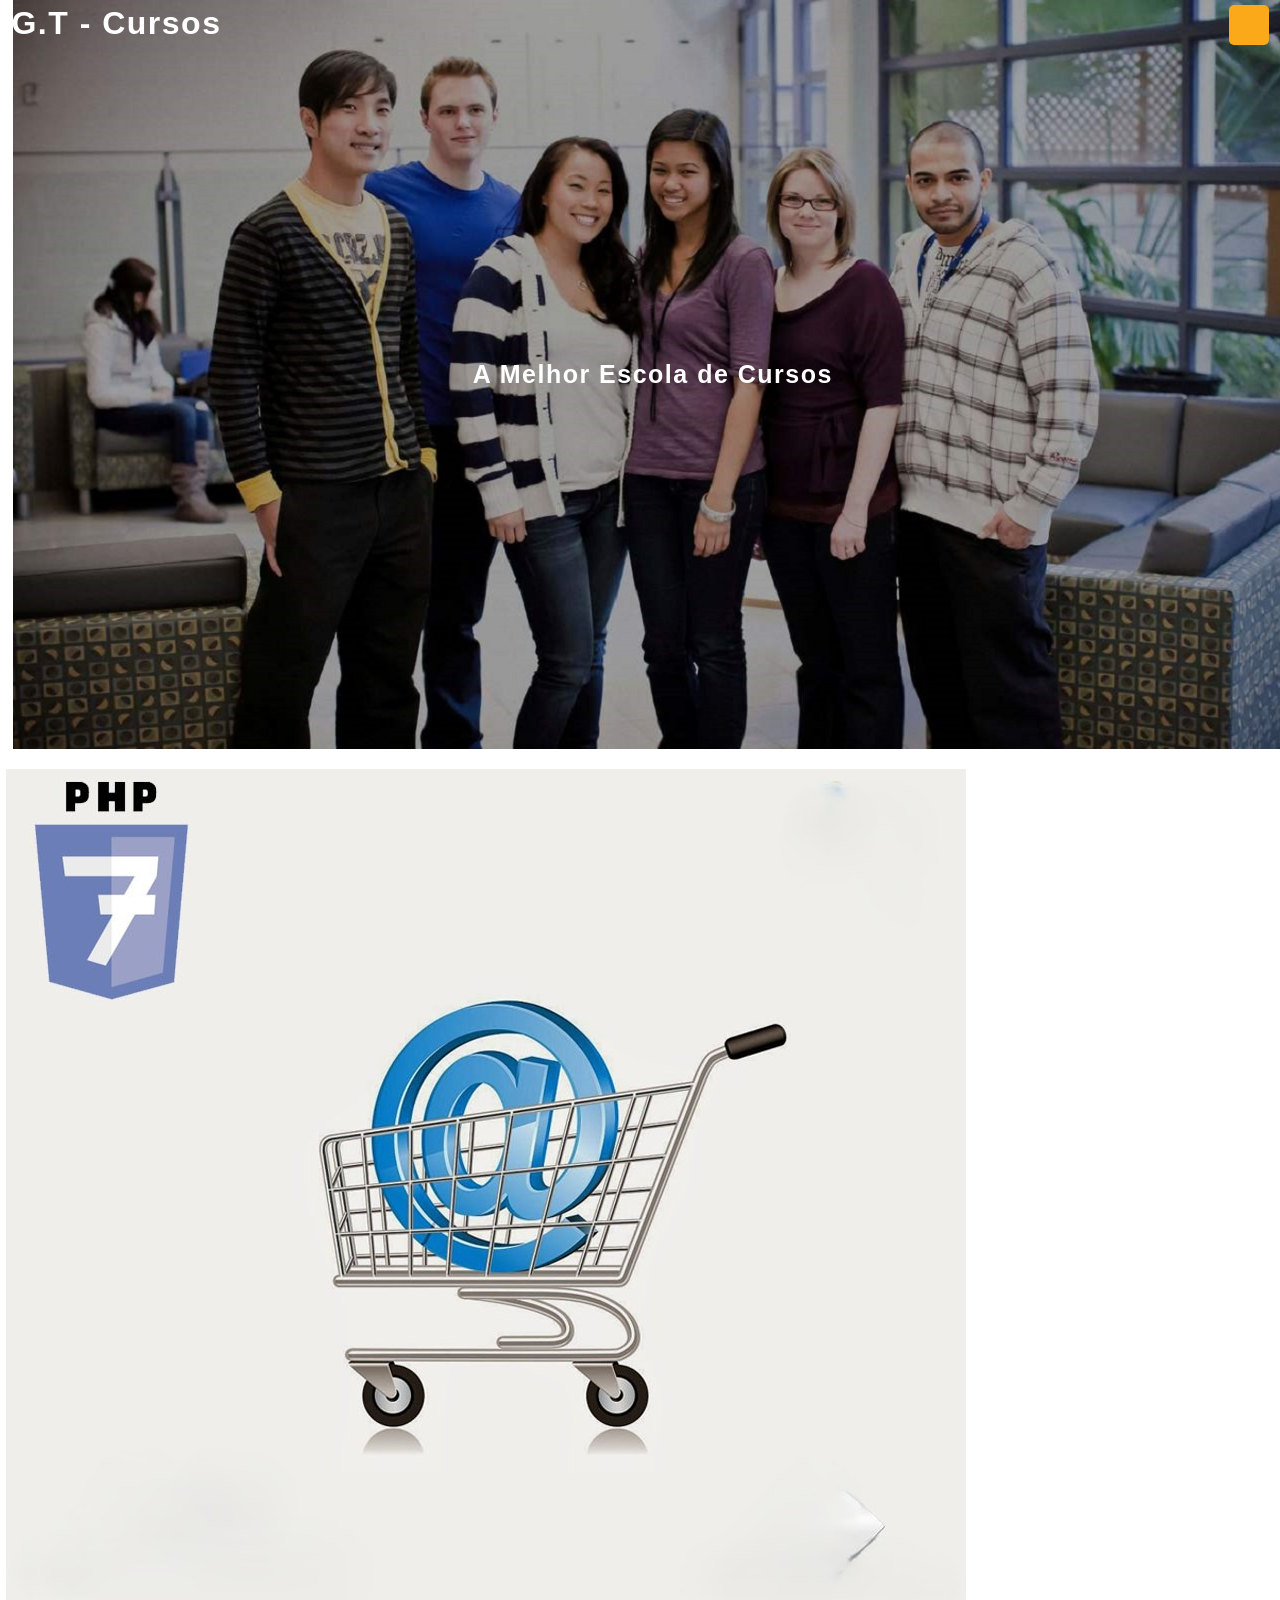
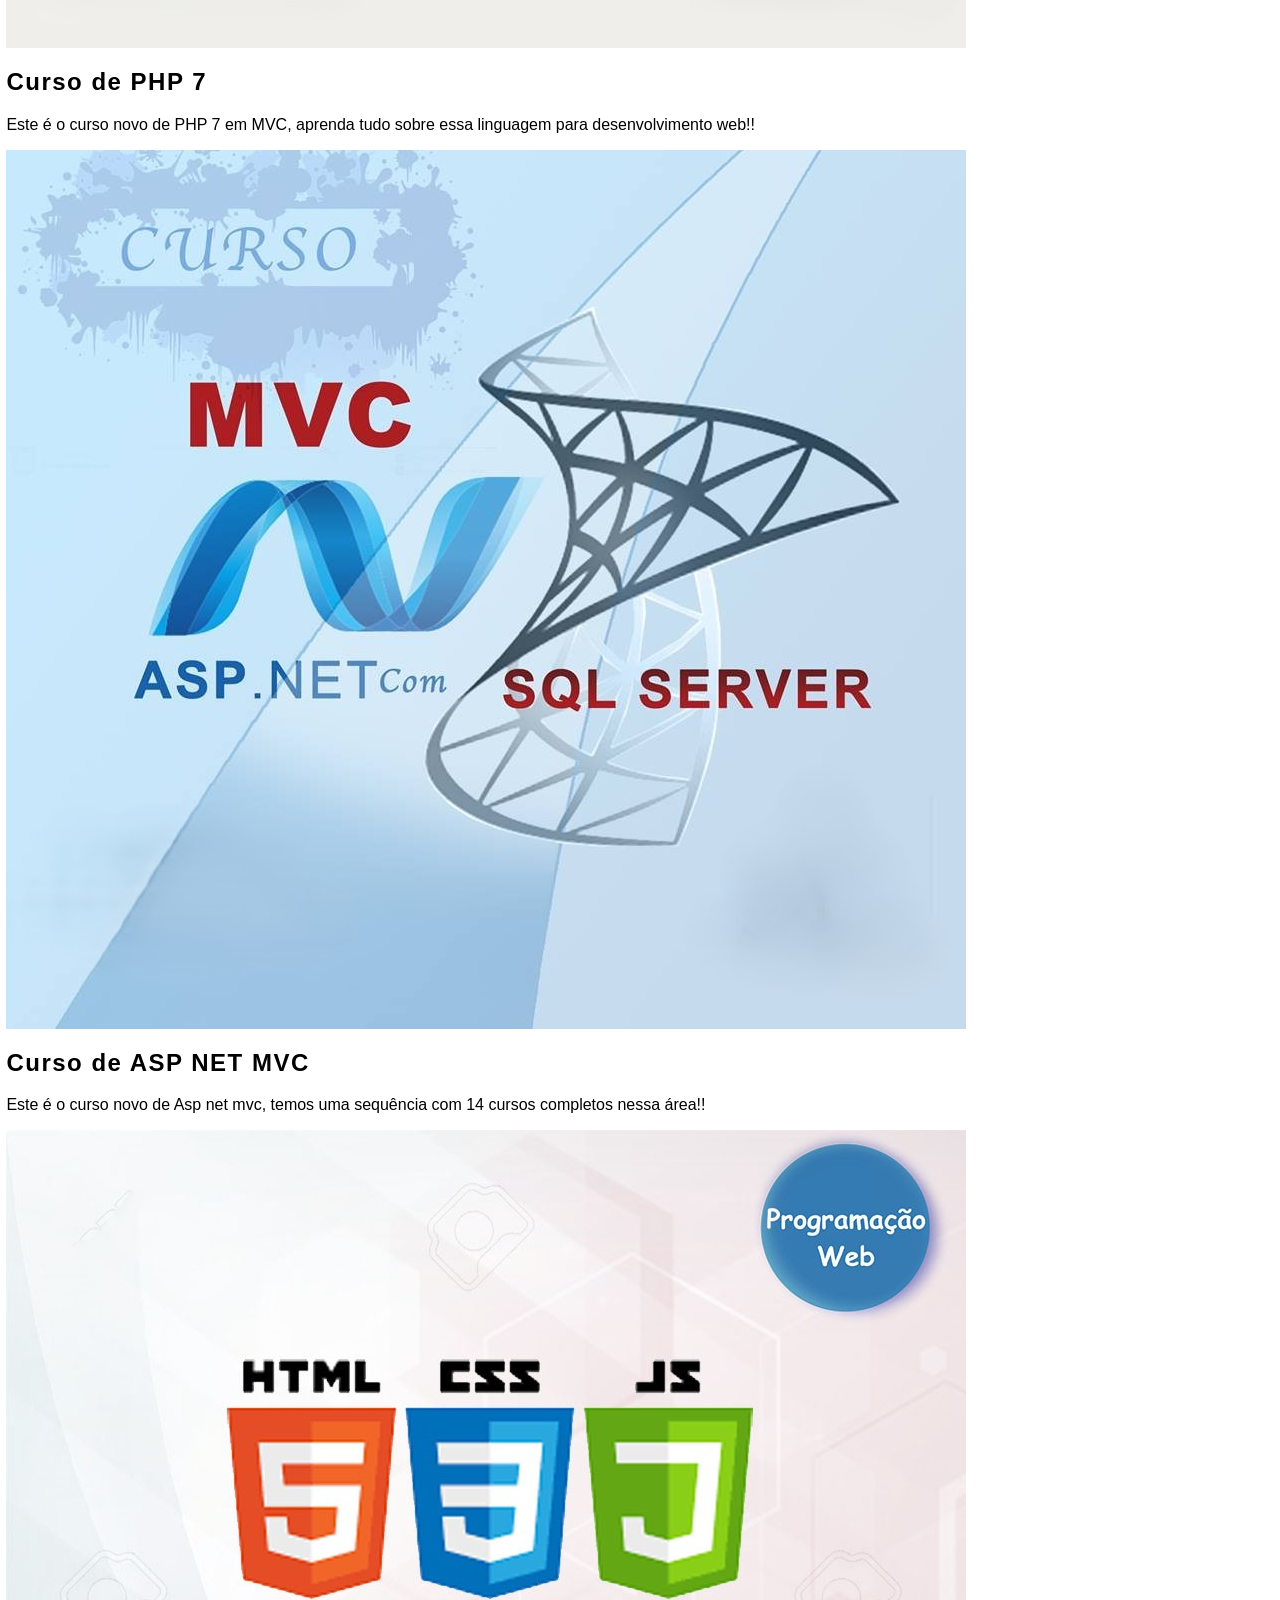
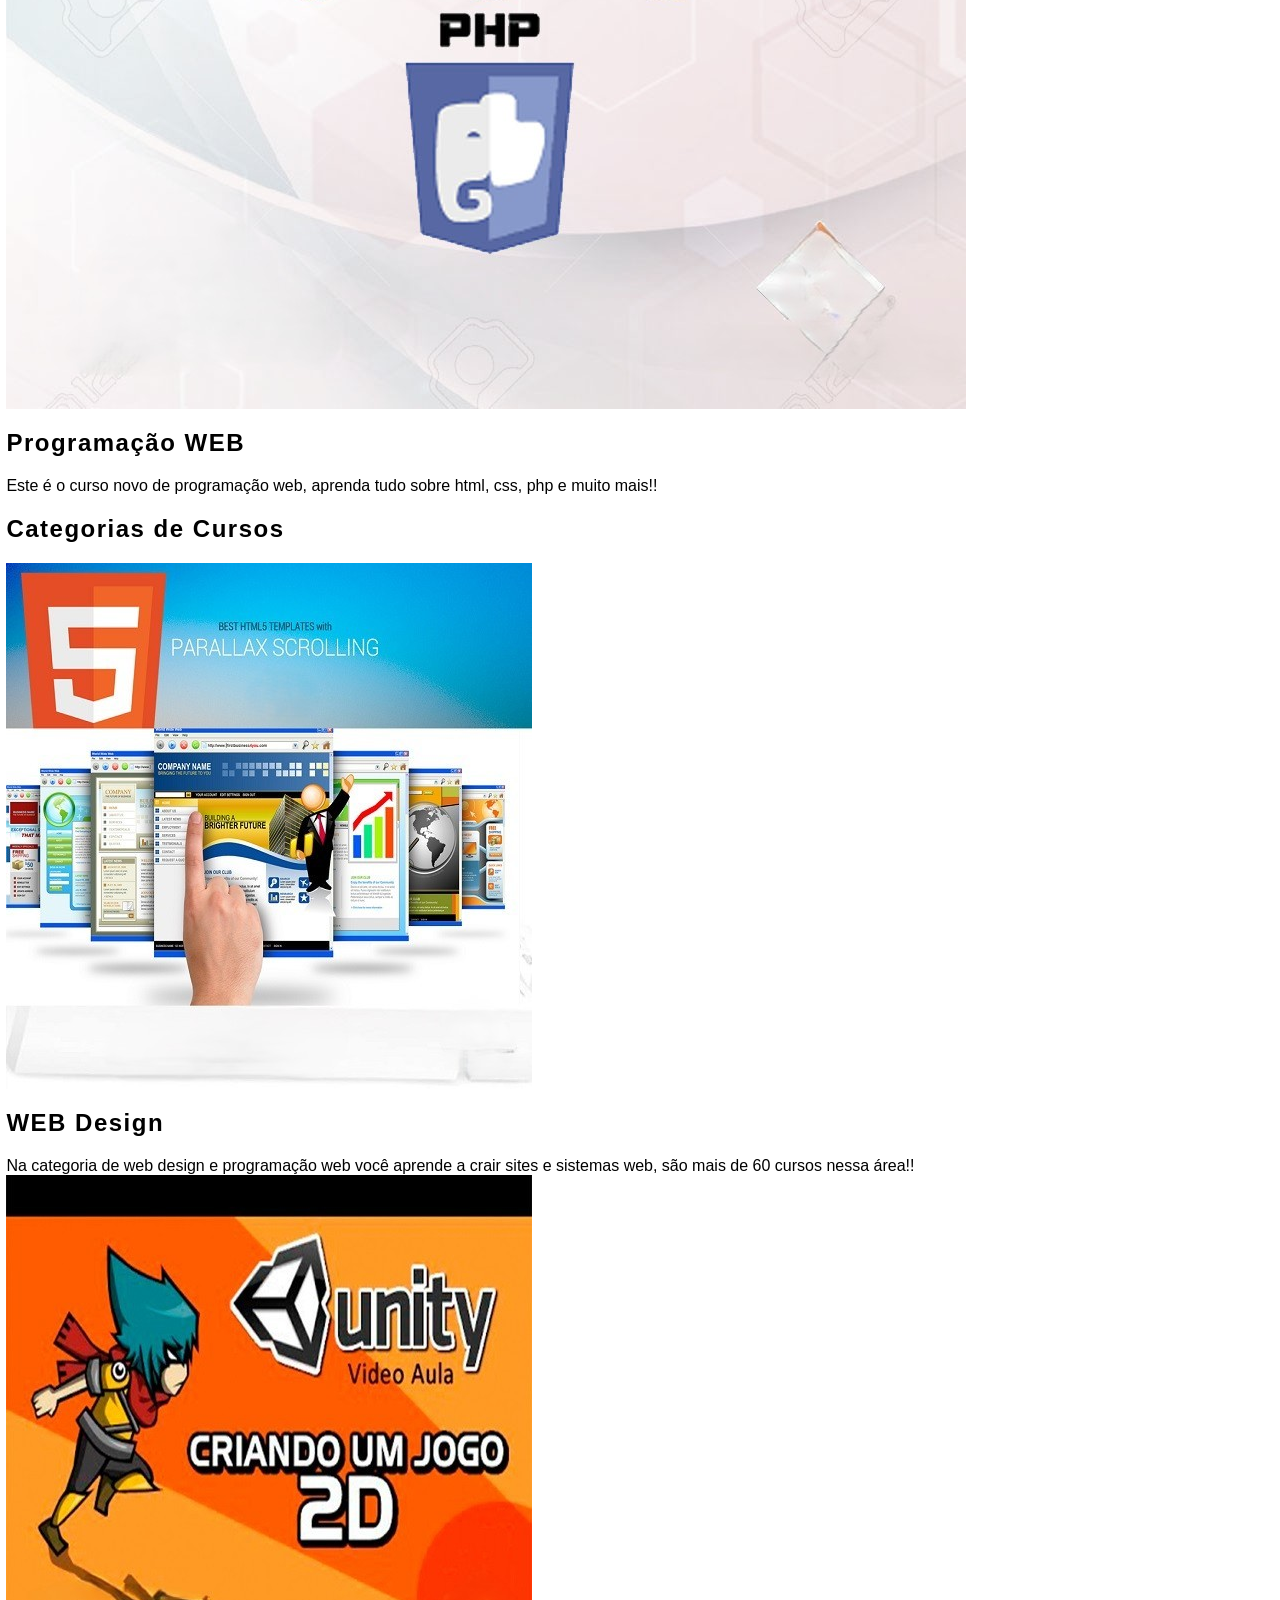
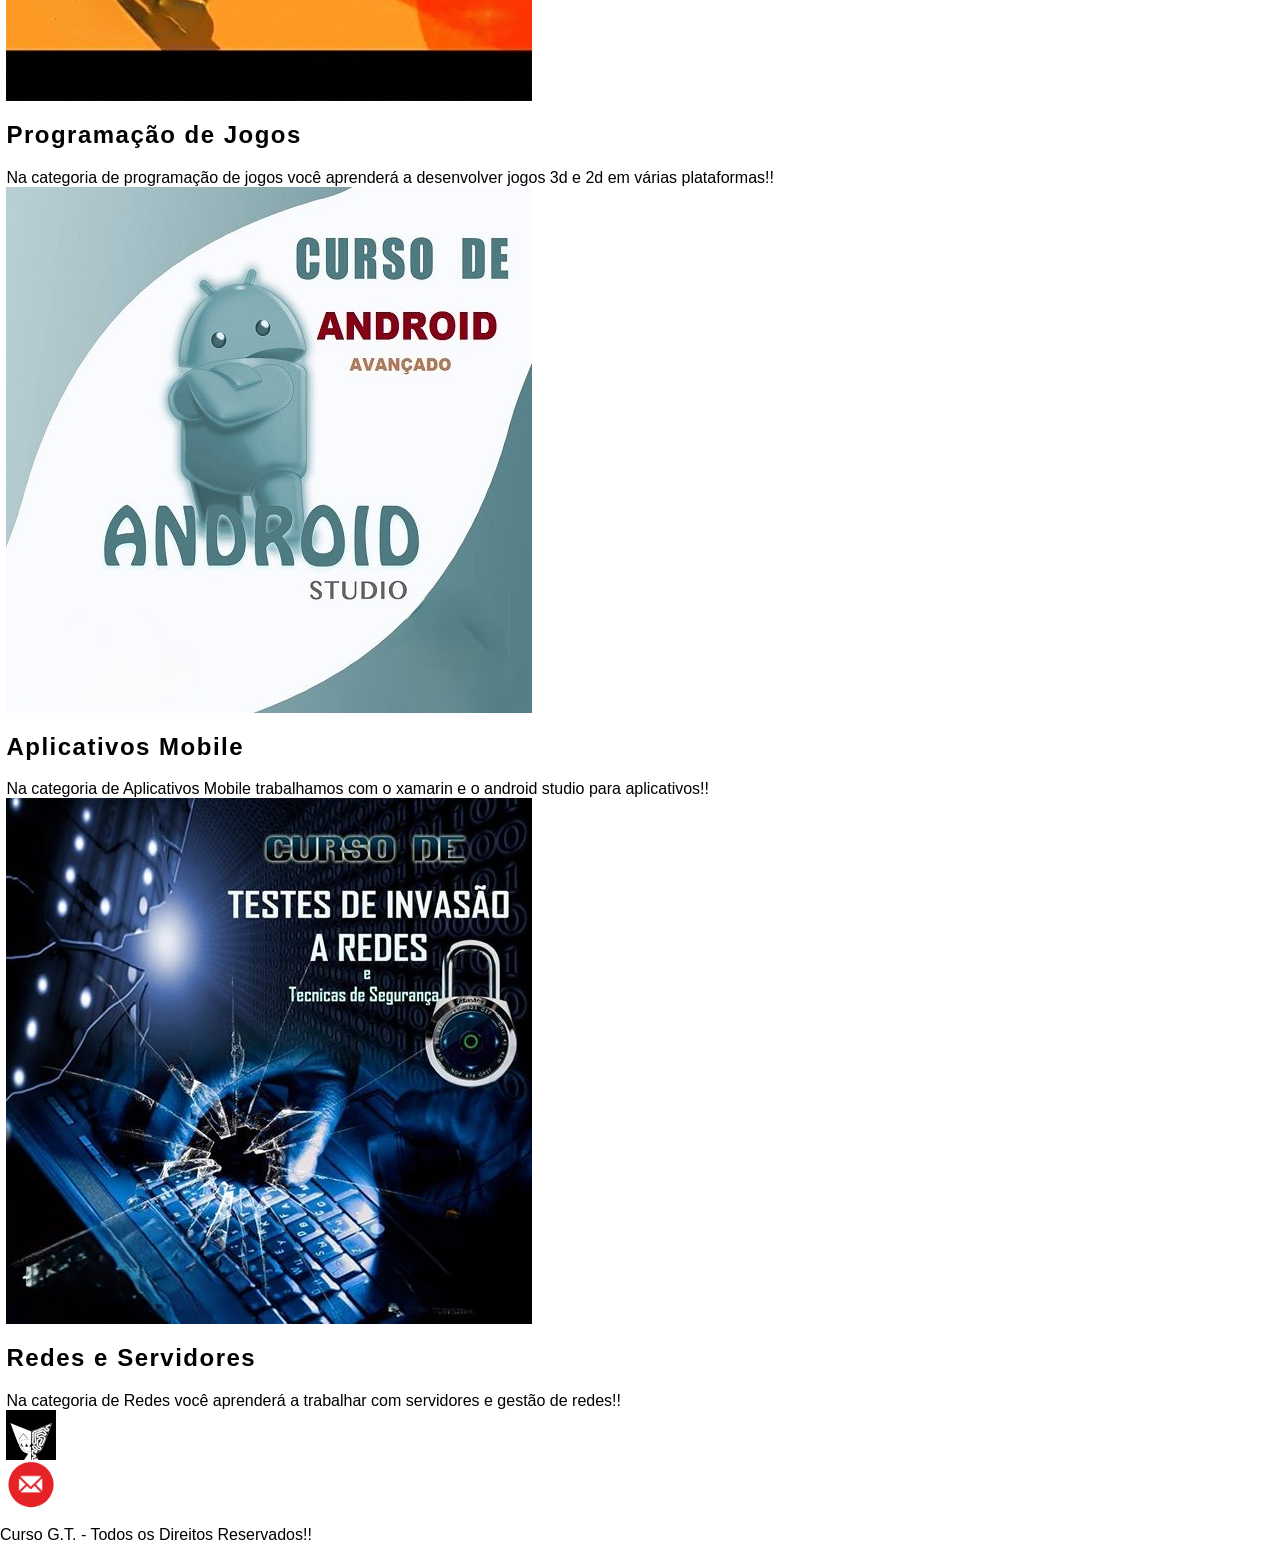
<file: site/index.html>
<!DOCTYPE html>
<html lang="pt-br">
<head>
    <meta charset="UTF-8">
    <meta name="viewport" content="width=device-width, user-scalable=no, initial-scale=1.0, maximum-scale=1, minimum-scale=1">
    <meta name="keyword" content="curso de programação, curso de programador web, programação mobile">
    <meta name="description" content="Aprenda programação web com os melhores instrutores, Professor Hans Chukrut">
    <link rel="shortcut icon" type="image/x-icon" href="img/escola.png">

<!-- Importar a classe de ícones -->
    <link href="https://file.myfontastic.com/mhSBD4FxMhWWkou6Gm7T2V/icons.css" rel="stylesheet">

    <link href="css/style.css" rel="stylesheet" type="text/css"/>
    <title>Sti Cursos</title>
</head>
<body>
    <header class="header">
		<div class="conteudo">
 			<h1 class="logo">G.T - Cursos</h1>
 			<span class="icon-menu" id="btn-menu"></span>
 			<nav class="nav" id="nav">
 				<ul class="menu">
 					<li class="menu_item"><a href="index.html" class="menu_link select">Início</a></li>
 					<li class="menu_item"> <a href="cursos.html" class="menu_link">Cursos</a></li>
 					<li class="menu_item"> <a href="professores.html" class="menu_link">Professores</a></li>
 					<li class="menu_item"> <a href="contatos.html" class="menu_link">Contatos</a></li>
 				</ul>
 			</nav>
		</div>
    </header>

    <div class="banner">
		<img src="img/banner.jpg" alt="Banner">
		<div class="conteudo">
			<h2 class="banner_titulo">A Melhor Escola de Cursos</h2>
			<p class="banner_txt">Estudo a distância de forma fácil e prática!</p>
		</div>
	</div>

    <main class="main">
		<div class="conteudo">
			<section class="info">
				<article class="info_coluna">
					<img src="img/php.jpg" alt="Artigo 1" class="info_img" />
					<h2 class="info_titulo">Curso de PHP 7</h2>
					<p class="info_txt">Este é o curso novo de PHP 7 em MVC, aprenda tudo sobre essa linguagem para desenvolvimento web!!</p>
                </article>

                <article class="info_coluna">
					<img src="img/asp.jpg" alt="Artigo 1" class="info_img">
					<h2 class="info_titulo">Curso de ASP NET MVC</h2>
					<p class="info_txt">Este é o curso novo de Asp net mvc, temos uma sequência com 14 cursos completos nessa área!!</p>
                </article>

                <article class="info_coluna">
					<img src="img/web.jpg" alt="Artigo 1" class="info_img">
					<h2 class="info_titulo">Programação WEB</h2>
					<p class="info_txt">Este é o curso novo de programação web, aprenda tudo sobre html, css, php e muito mais!!</p>
                </article>

            </section>

			<section class="cursos">
				<h2 class="section_titulo">Categorias de Cursos</h2>
				<div class="cursos_coluna">
					<img src="img/catweb.jpg" class="cursos_img">
					<div class="cursos_descricao">
						<h2 class="cursos_titulo">WEB Design</h2>
						<div class="cursos_txt">
							Na categoria de web design e programação web você aprende a crair sites e sistemas web, são mais de 60 cursos nessa área!!
                        </div>
					</div>
				</div>

				<div class="cursos_coluna">
					<img src="img/catjogos.jpg" class="cursos_img">
					<div class="cursos_descricao">
						<h2 class="cursos_titulo">Programação de Jogos</h2>
						<div class="cursos_txt">
							Na categoria de programação de jogos você aprenderá a desenvolver jogos 3d e 2d em várias plataformas!!
						</div>
					</div>
				</div>
                <div class="cursos_coluna">
					<img src="img/catapp.jpg" class="cursos_img">
					<div class="cursos_descricao">
						<h2 class="cursos_titulo">Aplicativos Mobile</h2>
						<div class="cursos_txt">
							Na categoria de Aplicativos Mobile trabalhamos com o xamarin e o android studio para aplicativos!!
						</div>
					</div>
				</div>

				<div class="cursos_coluna">
					<img src="img/catredes.jpg" class="cursos_img">
					<div class="cursos_descricao">
						<h2 class="cursos_titulo">Redes e Servidores</h2>
						<div class="cursos_txt">
							Na categoria de Redes você aprenderá a trabalhar com servidores e gestão de redes!!
						</div>
					</div>
				</div>			
            </section>
		</div>
	</main>

	<footer class="footer">
        <div class="conteudo">
            <div class="social">
                <a href="https://www.youtube.com/@Vindemoto" class="icon-facebook-square" target="_blank" arial-label="Youtube">
					<img src="img/vindemoto.jpg" width="50px">
				</a>
                <a href="#" class="icon-email" arial-label="E-mail">
					<img src="img/email.png" width="50px" alt="mt.vinicius18@gmail.com" title="mt.vinicius18@gmail.com">
				</a>
			</div>
        </div>
			<p class="copy">Curso G.T. - Todos os Direitos Reservados!!</p>
		</div>
	</footer>
	<script type="text/javascript" src="js/menu.js"></script>
</body>
</html>
</file>
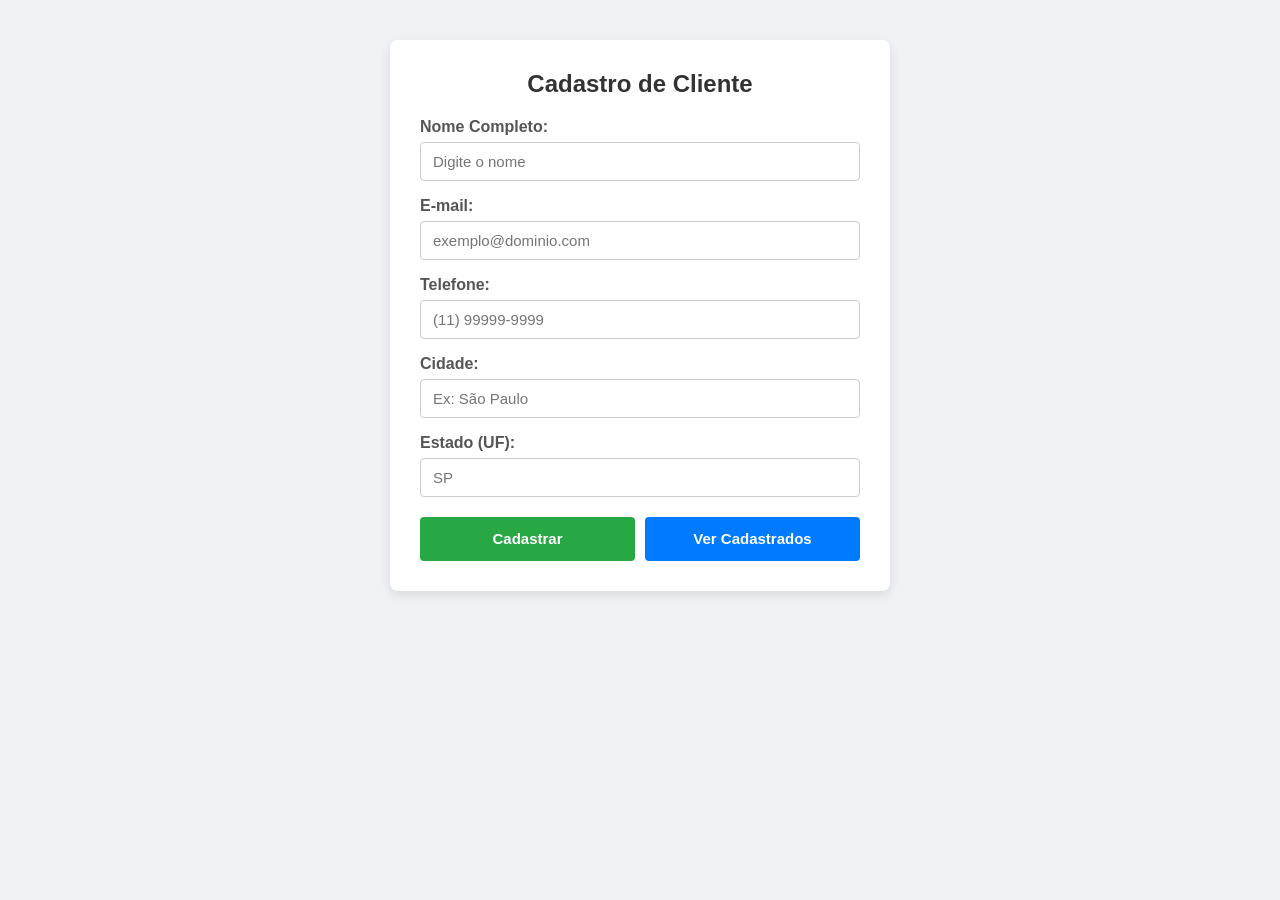
<file: Projeto_Cadastro/cadastro.html>
<!DOCTYPE html>
<html lang="pt-br">
<head>
    <meta charset="UTF-8">
    <meta name="viewport" content="width=device-width, initial-scale=1.0">
    <title>Projeto Cadastro - ETEC</title>
    <style>
        * { box-sizing: border-box; }
        body {
            font-family: 'Segoe UI', Tahoma, Geneva, Verdana, sans-serif;
            background: #f0f2f5;
            margin: 0;
            padding: 40px 20px;
        }
        .container {
            max-width: 500px;
            margin: 0 auto;
            background: #fff;
            padding: 30px;
            border-radius: 8px;
            box-shadow: 0 4px 12px rgba(0,0,0,0.1);
        }
        h2 {
            margin-top: 0;
            color: #333;
            text-align: center;
        }
        .campo {
            margin-bottom: 16px;
        }
        label {
            display: block;
            margin-bottom: 6px;
            color: #555;
            font-weight: 600;
        }
        input[type="text"], input[type="email"] {
            width: 100%;
            padding: 10px 12px;
            border: 1px solid #ccc;
            border-radius: 4px;
            font-size: 15px;
        }
        input:focus {
            outline: none;
            border-color: #007bff;
        }
        .botoes {
            display: flex;
            gap: 10px;
            margin-top: 20px;
        }
        button, .btn {
            flex: 1;
            padding: 12px;
            border: none;
            border-radius: 4px;
            font-size: 15px;
            font-weight: bold;
            cursor: pointer;
            text-align: center;
            text-decoration: none;
        }
        button {
            background: #28a745;
            color: #fff;
        }
        button:hover {
            background: #218838;
        }
        .btn-secundario {
            background: #007bff;
            color: #fff;
            display: inline-block;
            line-height: 20px;
        }
        .btn-secundario:hover {
            background: #0056b3;
        }
    </style>
</head>
<body>

<div class="container">
    <h2>Cadastro de Cliente</h2>
    <form action="verifica.php" method="POST">
        <div class="campo">
            <label for="nome">Nome Completo:</label>
            <input type="text" id="nome" name="nome" required placeholder="Digite o nome">
        </div>
        
        <div class="campo">
            <label for="email">E-mail:</label>
            <input type="email" id="email" name="email" required placeholder="exemplo@dominio.com">
        </div>

        <div class="campo">
            <label for="telefone">Telefone:</label>
            <input type="text" id="telefone" name="telefone" placeholder="(11) 99999-9999">
        </div>

        <div class="campo">
            <label for="cidade">Cidade:</label>
            <input type="text" id="cidade" name="cidade" placeholder="Ex: São Paulo">
        </div>

        <div class="campo">
            <label for="estado">Estado (UF):</label>
            <input type="text" id="estado" name="estado" maxlength="2" placeholder="SP">
        </div>

        <div class="botoes">
            <button type="submit">Cadastrar</button>
            <a href="lista.php" class="btn btn-secundario">Ver Cadastrados</a>
        </div>
    </form>
</div>

</body>
</html>
</file>
<file: site/css/style.css>
/* 1. IMPORTAÇÃO DE FONTES EXTERNAS */ 
@import url('');
@import url('');

/* 2. REGRAS GERAIS E RESET */
/* Garante que 'padding' e 'border' não alterem a largura total dos elementos */
* {
    box-sizing: border-box;
}

body {
    margin: 0;
    font-family: 'Open-sans', sans-serif; /* Fonte padrão para textos corridos */
}

/* Tipografia padronizada para todos os títulos */
h1, h2, h3, h4, h5, h6 {
    font-family: 'Yanone Kaffeesatz', sans-serif;
    letter-spacing: 1.5px; /* Espaçamento entre letras para dar destaque */
}

/* Tornar as imagens totalmente responsivas */
img {
    display: block;
    max-width: 100%;
}

/* 3. CABEÇALHO E ESTRUTURA PRINCIPAL (LAYOUT BASE - MOBILE) */
.header {
    height: 60px;
}

/* Alinha o logotipo e o botão de menu nas extremidades do cabeçalho */
.header .conteudo {
    display: flex;
    justify-content: space-between;
}

/* Contentor centralizador para limitar a largura das secções */
.conteudo {
    margin: auto;
    width: 99%;
}

.logo {
    margin-top: 10px;
}

.logo, .icon-menu {
    margin: 5px;
    color: #FFF;
}

/* Botão de abrir/fechar o menu em dispositivos móveis (Hamburguer) */
.icon-menu {
    display: block;
    width: 40px;
    height: 40px;
    font-size: 30px;
    background: #FBA919;
    text-align: center;
    line-height: 45px;
    border-radius: 5px;
    margin-left: auto;
    cursor: pointer;
}

/* 4. NAVEGAÇÃO E MENU RESPONSIVO (OFF-CANVAS) */
/* Esconde o menu fora da área visível do ecrã no lado esquerdo */
.nav {
    position: absolute;
    top: 60px;
    left: -100%;
    width: 100%;
    transition: all 0.4s;
}

.menu {
    list-style: none;
    padding: 0;
    margin: 0;
}

.menu_link {
    display: block;
    padding: 15px;
    background: #FBA919;
    text-decoration: none;
    color: #FFF;
}

/* Estado de foco/hover dos links e página selecionada */
.menu_link:hover, .select {
    background: white;
    color: #FBA919;
}

/* Classe alternativa via JS para exibir o menu em ecrãs pequenos */
.mostrar {
    left: 0%;
}

/* 5. SECÇÃO BANNER (DESTAQUE PRINCIPAL) */
/* Propositalmente errado, alinhar com a página */
.banner {
    margin-top: -60px; /*Coloca o banner por trás do cabeçalho transparente */
    z-index: -1000;
    position: relative;
    margin-bottom: 20px;
    left: 1%;
}

/* Centraliza o texto sobre a imagem de banner */
.banner .conteudo {
    position: absolute;
    top: 50%;
    left: 50%;
    width: 100%;
    color: #FFF;
    text-align: center;
    transform: translateX(-50%) translateY(-50%);
}

.banner_titulo {
    font-size: 25px;
}

/* Esconde o texto secundario do banner em telemóveis muito pequenos */
.banner_txt {
    display: none;  
}
</file>
